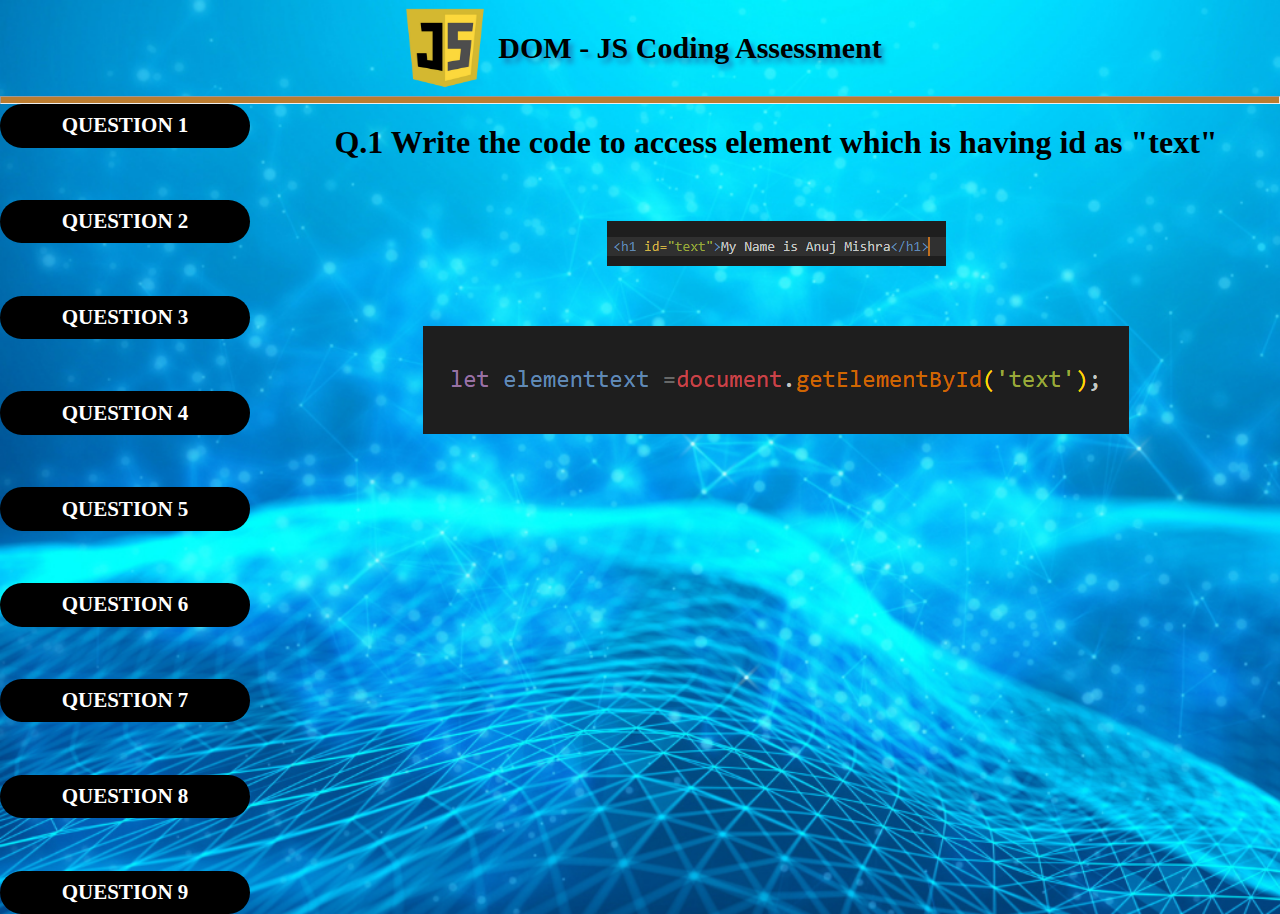
<file: index.html>
<!DOCTYPE html>
<html lang="en">
<head>
    <meta charset="UTF-8">
    <meta name="viewport" content="width=device-width, initial-scale=1.0">
    <title>Dom-Js-Coding Questions</title>
    <link rel="shortcut icon" href="./l-597442_1b1f_3.jpg" type="image/x-icon">
    <link rel="stylesheet" href="./style.css">
</head>
<body>
   <header>
     <h1  class="top"><img class="firstimg" src="./DOM-Js coading assignment.png">DOM - JS Coding Assessment</h1>
   </header>
   <hr>
   
   <section class="main-container">
        <div class="sidebar-container">
        <a href="./INDEX.HTML"><p class="q1" id="que1">QUESTION 1</p></a>
        <a href="./index2.html"><p class="q1" id="que2">QUESTION 2</p></a>
        <a href="./index3.html"><p class="q1" id="que3">QUESTION 3</p></a>
        <a href="./index4.html"><p class="q1" id="que4">QUESTION 4</p></a>
        <a href="./index5.html"><p class="q1" id="que5">QUESTION 5</p></a>
        <a href="./index6.html"><p class="q1" id="que6">QUESTION 6</p></a>
        <a href="./index7.html"><p class="q1" id="que7">QUESTION 7</p></a>
        <a href="./index8.html"><p class="q1" id="que8">QUESTION 8</p></a>
        <a href="./index9.html"><p class="q1" id="que9">QUESTION 9</p></a>
        </div>
        <div class="question-container">
        <div class="question1BOX">
          <h1>Q.1 Write the code to access element which is having id as "text"</h1>
          <img class="imgfirst"src="./image/Screenshot (6).png" alt="not found">
          <img class="imgsec"src="./image/Screenshot (7).png" alt="not loaded">
          
        </div>
        </div>
      
   </section>
             
</body>
</html>
</file>
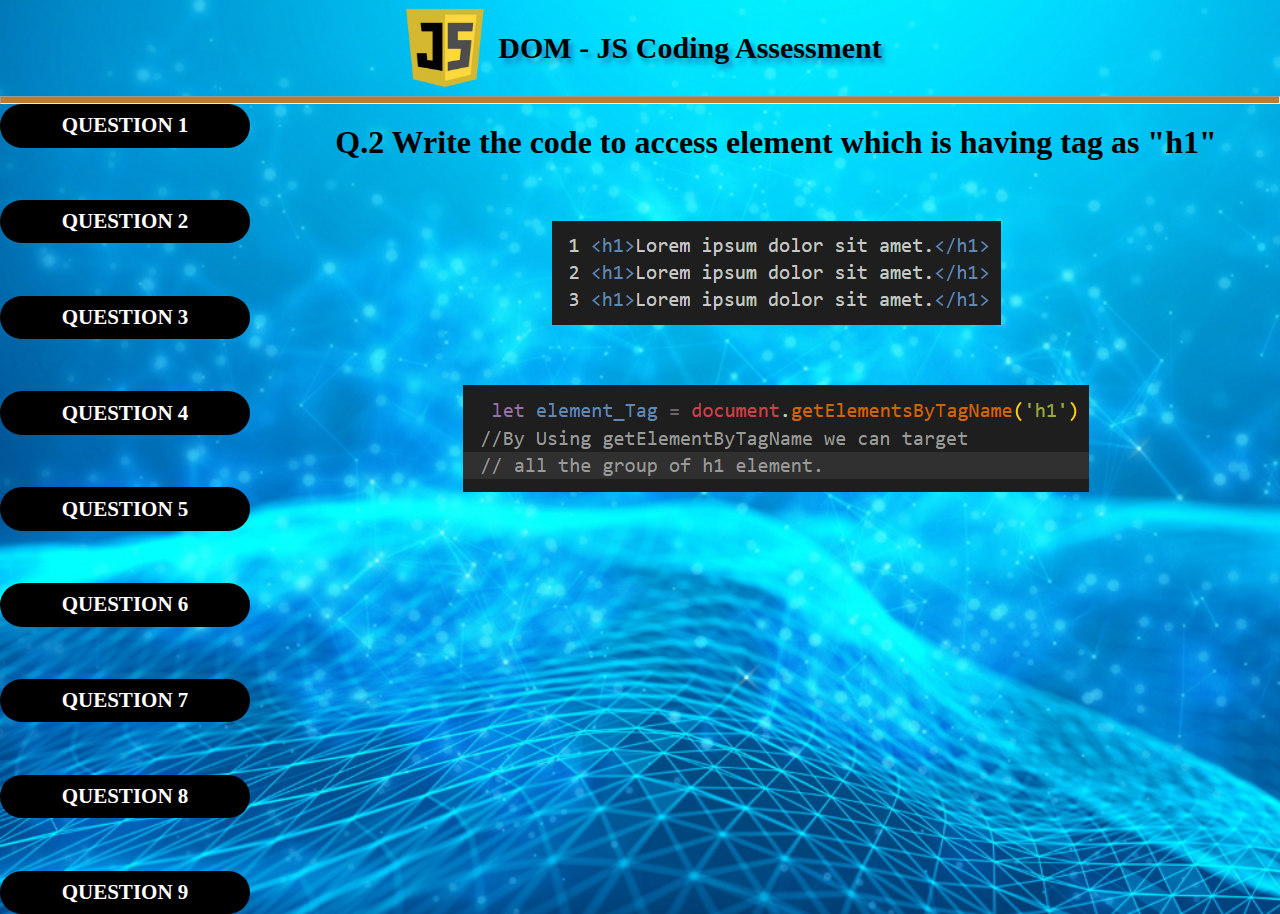
<file: index2.html>
<!DOCTYPE html>
<html lang="en">
<head>
    <meta charset="UTF-8">
    <meta name="viewport" content="width=device-width, initial-scale=1.0">
    <title>Dom-Js-Coding Questions</title>
    <link rel="shortcut icon" href="./l-597442_1b1f_3.jpg" type="image/x-icon">
    <link rel="stylesheet" href="./style.css">
</head>
<body>
   <header>
     <h1  class="top"><img class="firstimg" src="./DOM-Js coading assignment.png">DOM - JS Coding Assessment</h1>
   </header>
   <hr>
   <section class="main-container">
        <div class="sidebar-container">
        <a href="./INDEX.HTML"><p class="q1" id="que1">QUESTION 1</p></a>
        <a href="./index2.html"><p class="q1" id="que2">QUESTION 2</p></a>
        <a href="./index3.html"><p class="q1" id="que3">QUESTION 3</p></a>
        <a href="./index4.html"><p class="q1" id="que4">QUESTION 4</p></a>
        <a href="./index5.html"><p class="q1" id="que5">QUESTION 5</p></a>
        <a href="./index6.html"><p class="q1" id="que6">QUESTION 6</p></a>
        <a href="./index7.html"><p class="q1" id="que7">QUESTION 7</p></a>
        <a href="./index8.html"><p class="q1" id="que8">QUESTION 8</p></a>
        <a href="./index9.html"><p class="q1" id="que9">QUESTION 9</p></a>
        </div>
        <div class="question-container">
        <div class="question1BOX">
          <h1>Q.2 Write the code to access element which is having tag as "h1"</h1>
          <img src="./image/Screenshot (8).png" alt="not loaded">
          <img src="./image/img10.png" alt="">
        </div>
        </div>
      
   </section>
             
</body>
</html>
</file>
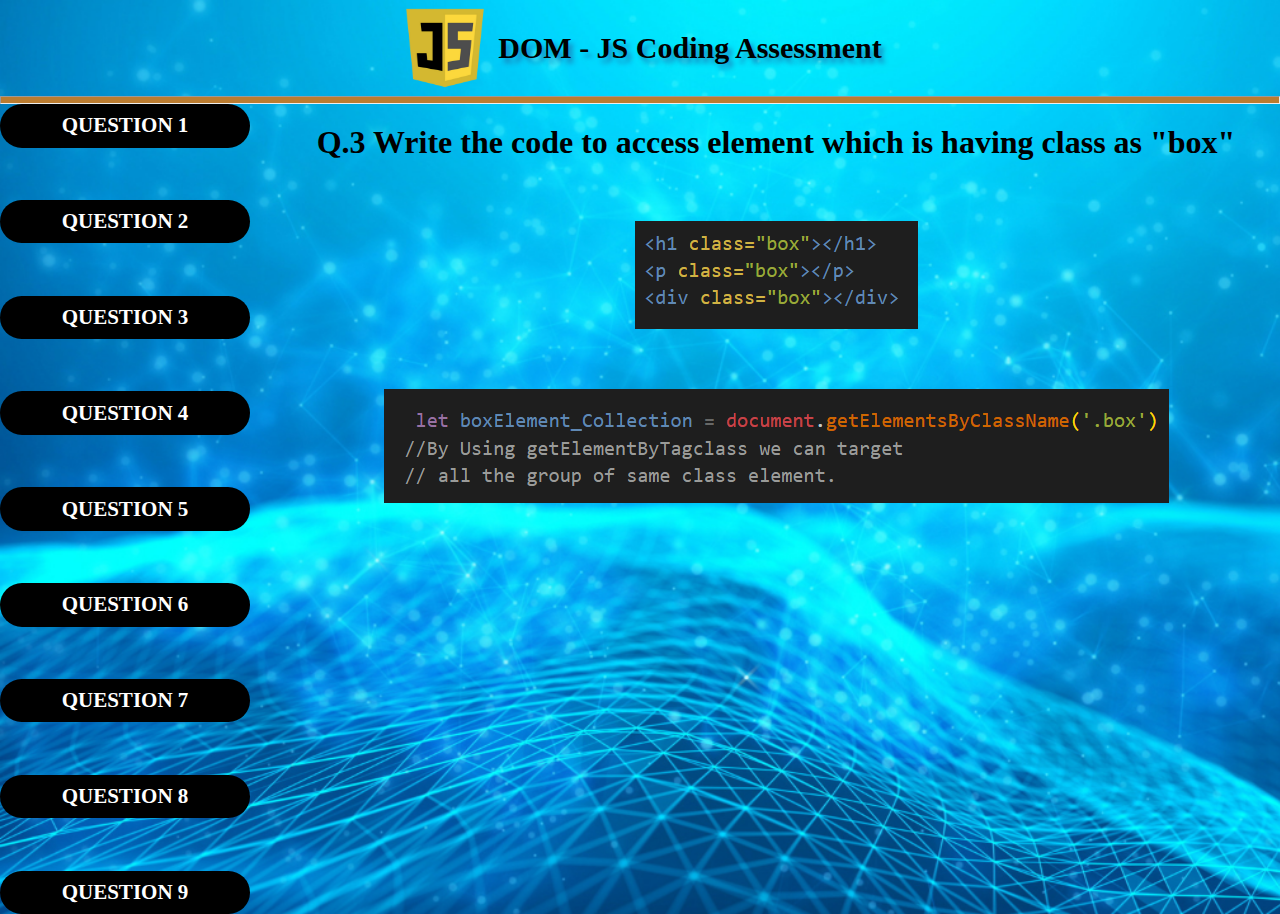
<file: index3.html>
<!DOCTYPE html>
<html lang="en">
<head>
    <meta charset="UTF-8">
    <meta name="viewport" content="width=device-width, initial-scale=1.0">
    <title>Dom-Js-Coding Questions</title>
    <link rel="shortcut icon" href="./l-597442_1b1f_3.jpg" type="image/x-icon">
    <link rel="stylesheet" href="./style.css">
</head>
<body>
   <header>
     <h1  class="top"><img class="firstimg" src="./DOM-Js coading assignment.png">DOM - JS Coding Assessment</h1>
   </header>
   <hr>
   <section class="main-container">
        <div class="sidebar-container">
        <a href="./INDEX.HTML"><p class="q1" id="que1">QUESTION 1</p></a>
        <a href="./index2.html"><p class="q1" id="que2">QUESTION 2</p></a>
        <a href="./index3.html"><p class="q1" id="que3">QUESTION 3</p></a>
        <a href="./index4.html"><p class="q1" id="que4">QUESTION 4</p></a>
        <a href="./index5.html"><p class="q1" id="que5">QUESTION 5</p></a>
        <a href="./index6.html"><p class="q1" id="que6">QUESTION 6</p></a>
        <a href="./index7.html"><p class="q1" id="que7">QUESTION 7</p></a>
        <a href="./index8.html"><p class="q1" id="que8">QUESTION 8</p></a>
        <a href="./index9.html"><p class="q1" id="que9">QUESTION 9</p></a>
        </div>
        <div class="question-container">
        <div class="question1BOX">
          <h1>Q.3 Write the code to access element which is having class as "box"</h1>
          <img src="./image/img11.png" alt="">
          <img src="./image/img12.png" alt="">
        </div>
        </div>
      
   </section>
             
</body>
</html>
</file>
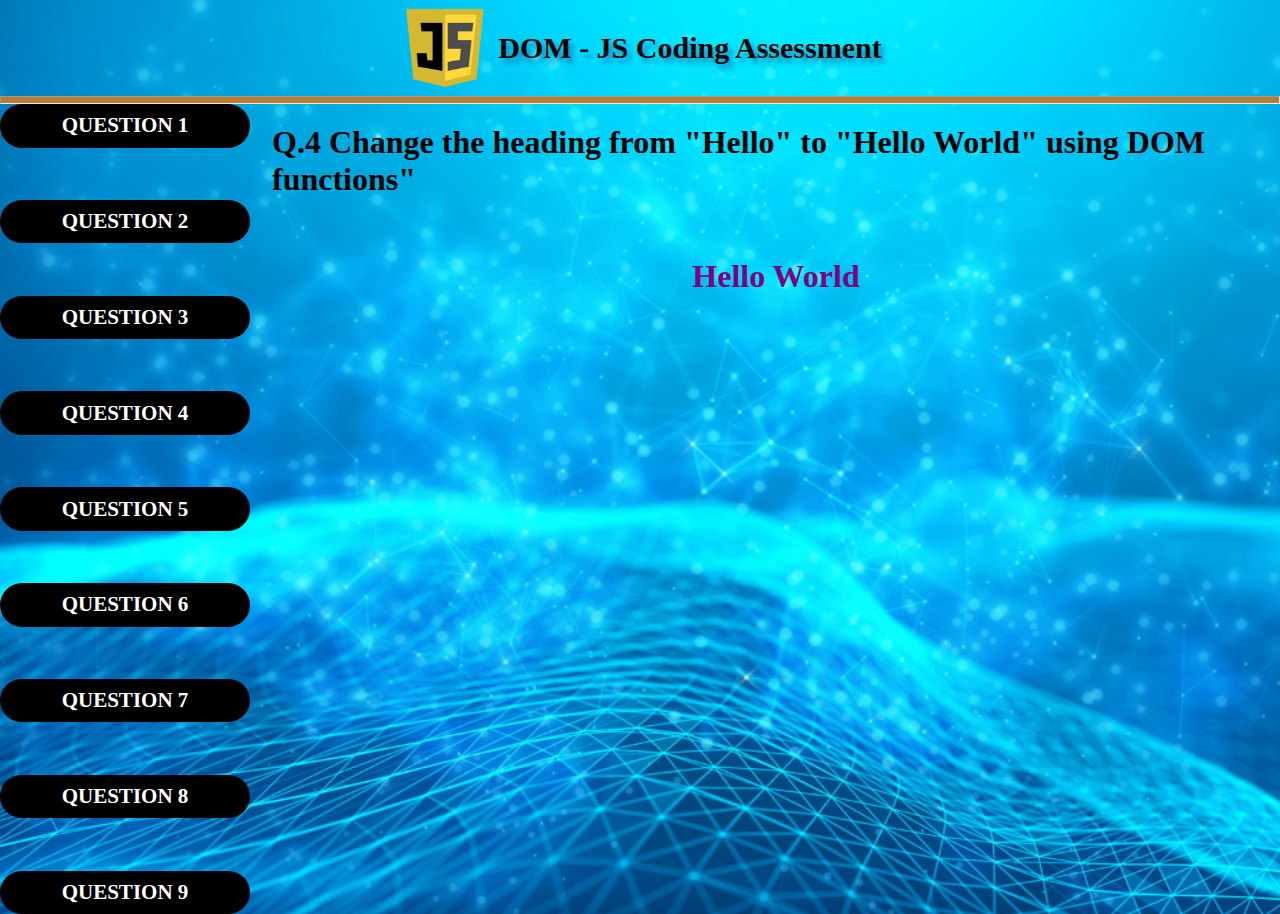
<file: index4.html>
<!DOCTYPE html>
<html lang="en">
<head>
    <meta charset="UTF-8">
    <meta name="viewport" content="width=device-width, initial-scale=1.0">
    <title>Dom-Js-Coding Questions</title>
    <link rel="shortcut icon" href="./l-597442_1b1f_3.jpg" type="image/x-icon">
    <link rel="stylesheet" href="./style.css">
</head>
<body>
   <header>
     <h1  class="top"><img class="firstimg" src="./DOM-Js coading assignment.png">DOM - JS Coding Assessment</h1>
   </header>
   <hr>
   <section class="main-container">
        <div class="sidebar-container">
        <a href="./INDEX.HTML"><p class="q1" id="que1">QUESTION 1</p></a>
        <a href="./index2.html"><p class="q1" id="que2">QUESTION 2</p></a>
        <a href="./index3.html"><p class="q1" id="que3">QUESTION 3</p></a>
        <a href="./index4.html"><p class="q1" id="que4">QUESTION 4</p></a>
        <a href="./index5.html"><p class="q1" id="que5">QUESTION 5</p></a>
        <a href="./index6.html"><p class="q1" id="que6">QUESTION 6</p></a>
        <a href="./index7.html"><p class="q1" id="que7">QUESTION 7</p></a>
        <a href="./index8.html"><p class="q1" id="que8">QUESTION 8</p></a>
        <a href="./index9.html"><p class="q1" id="que9">QUESTION 9</p></a>
        </div>
        <div class="question-container">
        <div class="question1BOX">
          <h1> Q.4 Change the heading from "Hello" to "Hello World" using DOM
            functions"</h1>
            <h1 class="changetext">Hello</h1>
            <!-- <input type="button" value="click here" onclick="replace()"> -->
            
        </div>
        </div>
      
   </section>
      <script>
          (function (){
              let newtext=document.querySelector(".changetext")
             console.log(newtext)
             newtext.innerText="Hello World"
            newtext.style.color="purple"
           })()
      </script>        
</body>
</html>
</file>
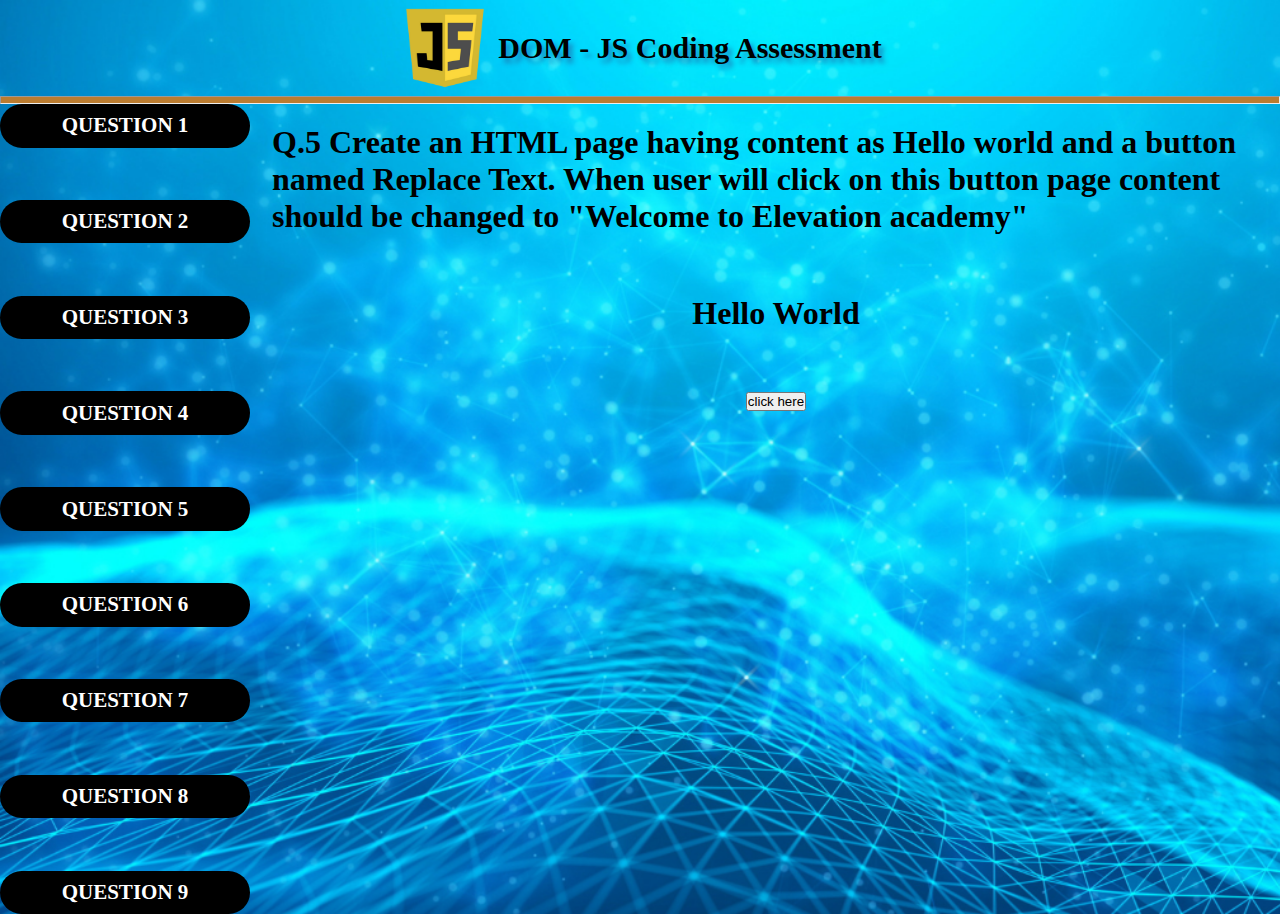
<file: index5.html>
<!DOCTYPE html>
<html lang="en">
<head>
    <meta charset="UTF-8">
    <meta name="viewport" content="width=device-width, initial-scale=1.0">
    <title>Dom-Js-Coding Questions</title>
    <link rel="shortcut icon" href="./l-597442_1b1f_3.jpg" type="image/x-icon">
    <link rel="stylesheet" href="./style.css">
</head>
<body>
   <header>
     <h1  class="top"><img class="firstimg" src="./DOM-Js coading assignment.png">DOM - JS Coding Assessment</h1>
   </header>
   <hr>
   <section class="main-container">
        <div class="sidebar-container">
        <a href="./INDEX.HTML"><p class="q1" id="que1">QUESTION 1</p></a>
        <a href="./index2.html"><p class="q1" id="que2">QUESTION 2</p></a>
        <a href="./index3.html"><p class="q1" id="que3">QUESTION 3</p></a>
        <a href="./index4.html"><p class="q1" id="que4">QUESTION 4</p></a>
        <a href="./index5.html"><p class="q1" id="que5">QUESTION 5</p></a>
        <a href="./index6.html"><p class="q1" id="que6">QUESTION 6</p></a>
        <a href="./index7.html"><p class="q1" id="que7">QUESTION 7</p></a>
        <a href="./index8.html"><p class="q1" id="que8">QUESTION 8</p></a>
        <a href="./index9.html"><p class="q1" id="que9">QUESTION 9</p></a>
        </div>
        <div class="question-container">
        <div class="question1BOX">
          <h1> Q.5 Create an HTML page having content as Hello world and a button
            named Replace Text. When user will click on this button page content
            should be changed to "Welcome to Elevation academy"</h1>
            <h1 id="change-text1">Hello World</h1>
            <input type="button" value="click here" onclick="replace()">
        </div>
        </div>
      
   </section>
             <script src="./javascript.js"></script>
</body>
</html>
</file>
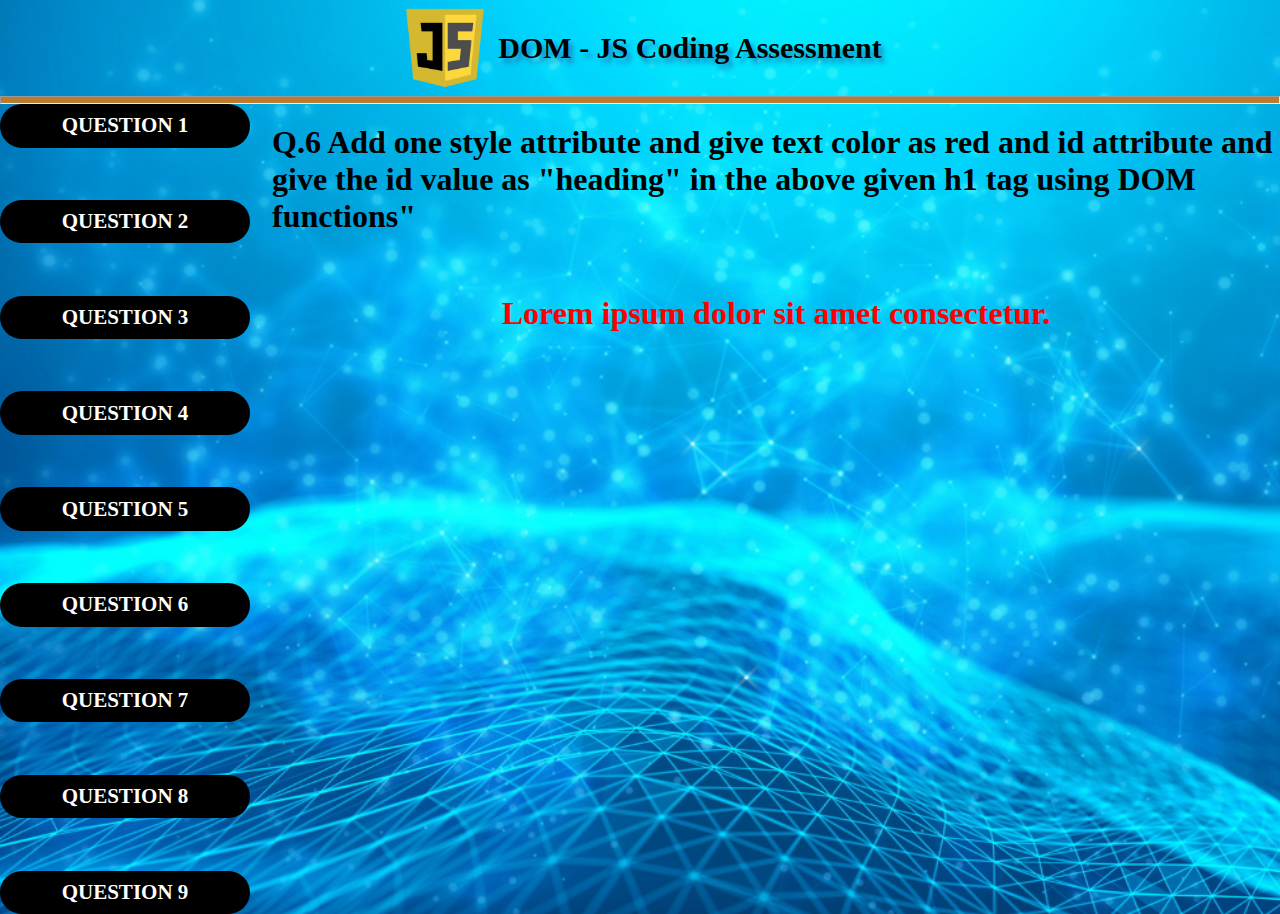
<file: index6.html>
<!DOCTYPE html>
<html lang="en">
<head>
    <meta charset="UTF-8">
    <meta name="viewport" content="width=device-width, initial-scale=1.0">
    <title>Dom-Js-Coding Questions</title>
    <link rel="shortcut icon" href="./l-597442_1b1f_3.jpg" type="image/x-icon">
    <link rel="stylesheet" href="./style.css">
</head>
<body>
   <header>
     <h1  class="top"><img class="firstimg" src="./DOM-Js coading assignment.png">DOM - JS Coding Assessment</h1>
   </header>
   <hr>
   <section class="main-container">
        <div class="sidebar-container">
        <a href="./INDEX.HTML"><p class="q1" id="que1">QUESTION 1</p></a>
        <a href="./index2.html"><p class="q1" id="que2">QUESTION 2</p></a>
        <a href="./index3.html"><p class="q1" id="que3">QUESTION 3</p></a>
        <a href="./index4.html"><p class="q1" id="que4">QUESTION 4</p></a>
        <a href="./index5.html"><p class="q1" id="que5">QUESTION 5</p></a>
        <a href="./index6.html"><p class="q1" id="que6">QUESTION 6</p></a>
        <a href="./index7.html"><p class="q1" id="que7">QUESTION 7</p></a>
        <a href="./index8.html"><p class="q1" id="que8">QUESTION 8</p></a>
        <a href="./index9.html"><p class="q1" id="que9">QUESTION 9</p></a>
        </div>
        <div class="question-container">
        <div class="question1BOX">
          <h1>Q.6 Add one style attribute and give text color as red and id
            attribute and give the id value as "heading" in the above given h1
            tag using DOM functions"</h1>
            <h1 class="h1text">Lorem ipsum dolor sit amet consectetur.</h1>
        </div>
        </div>
      
   </section>
             <script src="./javascript.js"></script>
</body>
</html>
</file>
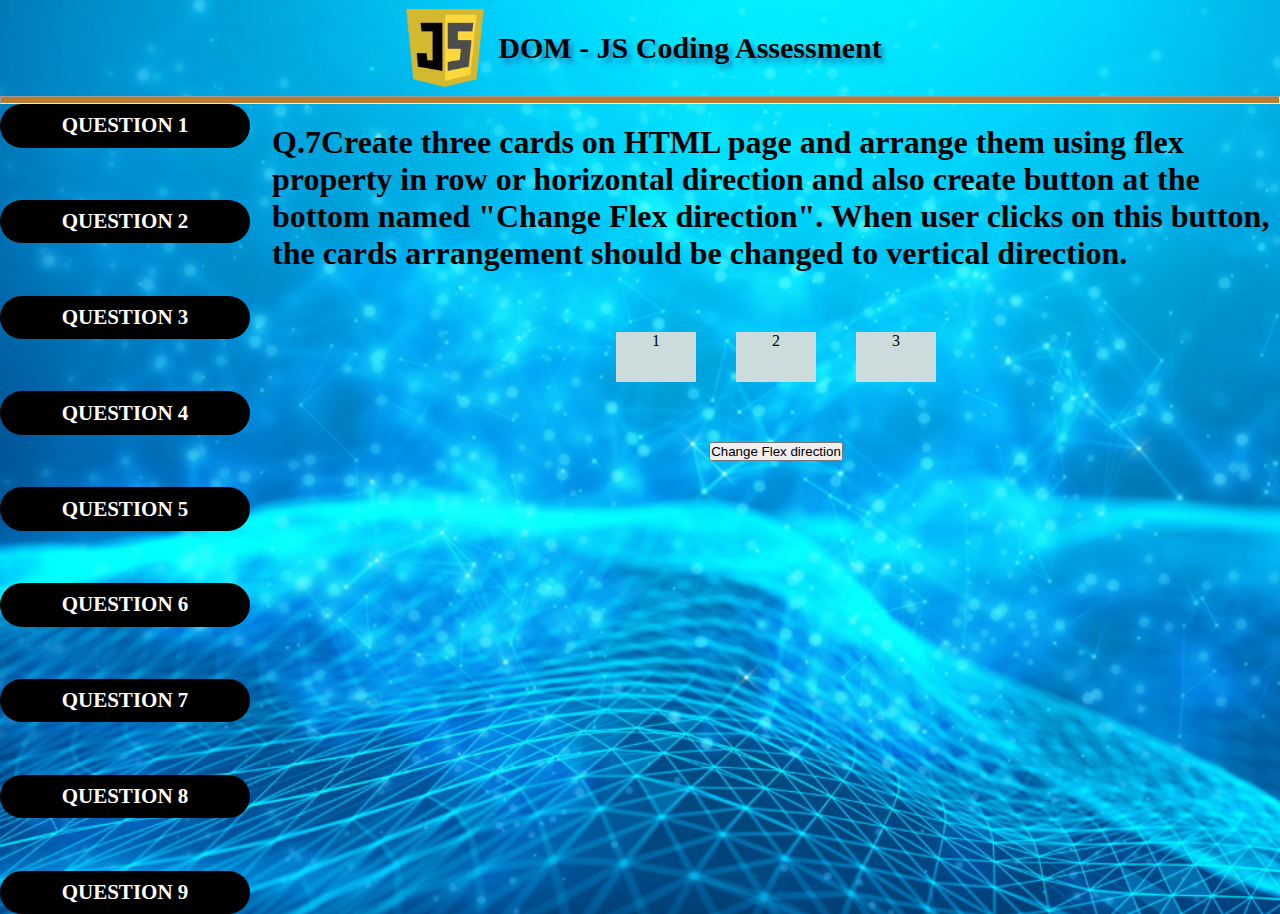
<file: index7.html>
<!DOCTYPE html>
<html lang="en">
<head>
    <meta charset="UTF-8">
    <meta name="viewport" content="width=device-width, initial-scale=1.0">
    <title>Dom-Js-Coding Questions</title>
    <link rel="shortcut icon" href="./l-597442_1b1f_3.jpg" type="image/x-icon">
    <link rel="stylesheet" href="./style.css">
</head>
<body>
   <header>
     <h1  class="top"><img class="firstimg" src="./DOM-Js coading assignment.png">DOM - JS Coding Assessment</h1>
   </header>
   <hr>
   <section class="main-container">
        <div class="sidebar-container">
        <a href="./INDEX.HTML"><p class="q1" id="que1">QUESTION 1</p></a>
        <a href="./index2.html"><p class="q1" id="que2">QUESTION 2</p></a>
        <a href="./index3.html"><p class="q1" id="que3">QUESTION 3</p></a>
        <a href="./index4.html"><p class="q1" id="que4">QUESTION 4</p></a>
        <a href="./index5.html"><p class="q1" id="que5">QUESTION 5</p></a>
        <a href="./index6.html"><p class="q1" id="que6">QUESTION 6</p></a>
        <a href="./index7.html"><p class="q1" id="que7">QUESTION 7</p></a>
        <a href="./index8.html"><p class="q1" id="que8">QUESTION 8</p></a>
        <a href="./index9.html"><p class="q1" id="que9">QUESTION 9</p></a>
        </div>
        <div class="question-container">
        <div class="question1BOX">
          <h1> Q.7Create three cards on HTML page and arrange them using flex
            property in row or horizontal direction and also create button at
            the bottom named "Change Flex direction". When user clicks on this
            button, the cards arrangement should be changed to vertical
            direction.</h1>
            <div class="parent">
              <div>1</div>
              <div>2</div>
              <div>3</div>

            </div>
           <button onclick="changedirection()">Change Flex direction</button>
        </div>
        </div>
      
   </section>
         <script src="./javascript.js"></script>    
</body>
</html>
</file>
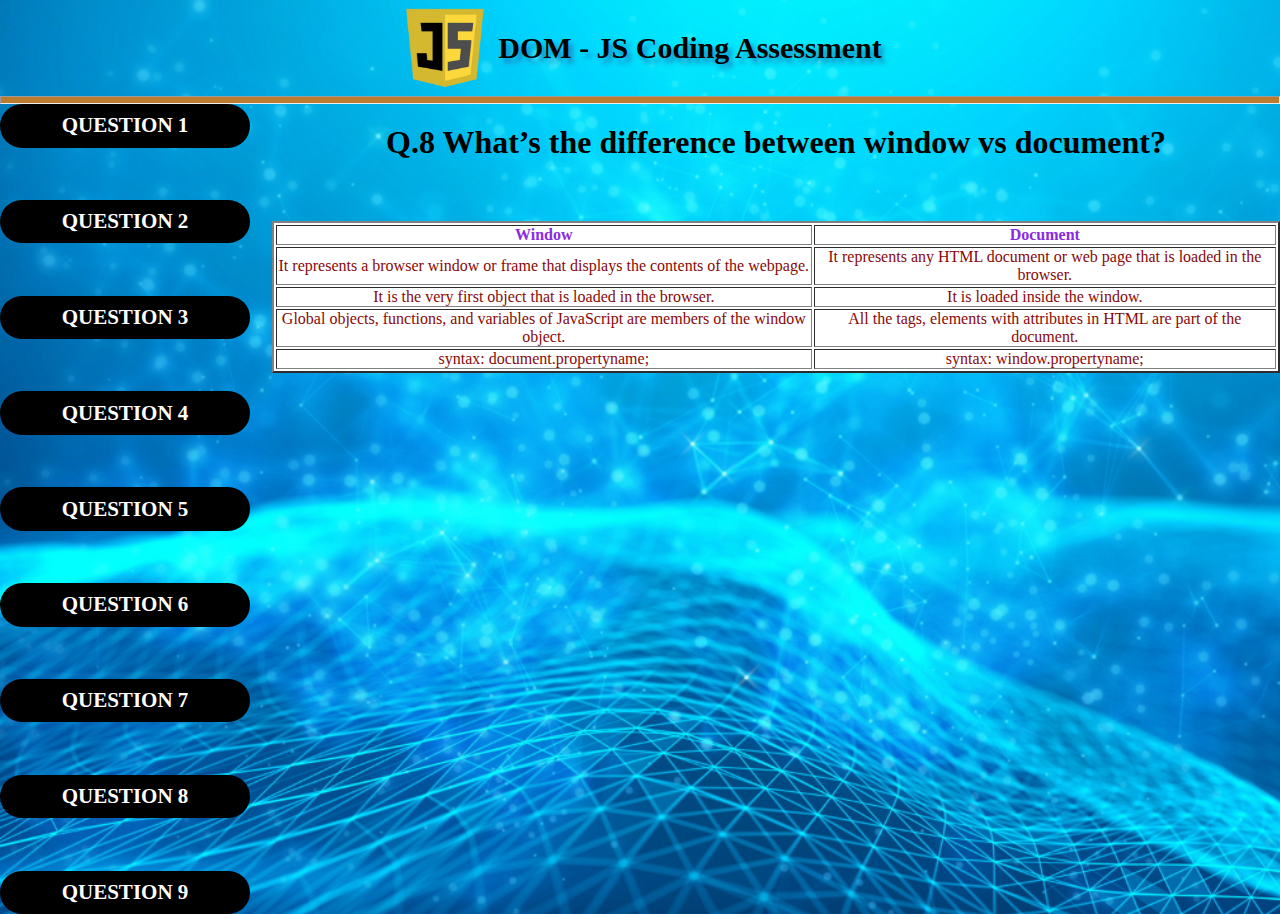
<file: index8.html>
<!DOCTYPE html>
<html lang="en">
<head>
    <meta charset="UTF-8">
    <meta name="viewport" content="width=device-width, initial-scale=1.0">
    <title>Dom-Js-Coding Questions</title>
    <link rel="shortcut icon" href="./l-597442_1b1f_3.jpg" type="image/x-icon">
    <link rel="stylesheet" href="./style.css">
</head>
<body>
   <header>
     <h1  class="top"><img class="firstimg" src="./DOM-Js coading assignment.png">DOM - JS Coding Assessment</h1>
   </header>
   <hr>
   
   <section class="main-container">
        <div class="sidebar-container">
        <a href="./INDEX.HTML"><p class="q1" id="que1">QUESTION 1</p></a>
        <a href="./index2.html"><p class="q1" id="que2">QUESTION 2</p></a>
        <a href="./index3.html"><p class="q1" id="que3">QUESTION 3</p></a>
        <a href="./index4.html"><p class="q1" id="que4">QUESTION 4</p></a>
        <a href="./index5.html"><p class="q1" id="que5">QUESTION 5</p></a>
        <a href="./index6.html"><p class="q1" id="que6">QUESTION 6</p></a>
        <a href="./index7.html"><p class="q1" id="que7">QUESTION 7</p></a>
        <a href="./index8.html"><p class="q1" id="que8">QUESTION 8</p></a>
        <a href="./index9.html"><p class="q1" id="que9">QUESTION 9</p></a>
        </div>
        <div class="question-container">
        <div class="question1BOX">
          <h1> Q.8 What’s the difference between window vs document?</h1>
          <table  style="background-color:white"border="2">
            <tr>
              <th style="color: blueviolet">Window</th>
              <th style="color: blueviolet">Document</th>
            </tr>
            <tr>
              <td>It represents a browser window or frame that displays the contents of the webpage.</td>
              <td>It represents any HTML document or web page that is loaded in the browser.</td>
            </tr>
            <tr>
              <td>It is the very first object that is loaded in the browser.</td>
              <td>It is loaded inside the window.</td>
            </tr>
            <tr>
              <td>Global objects, functions, and variables of JavaScript are members of the window object.</td>
              <td>All the tags, elements with attributes in HTML are part of the document.</td>
            </tr>
            <tr>
              <td>syntax: document.propertyname;</td>
              <td>syntax: window.propertyname;</td>
            </tr>
          </table>
        </div>
        </div>
      
   </section>
            <script src="./javascript.js"></script> 
</body>
</html>
</file>
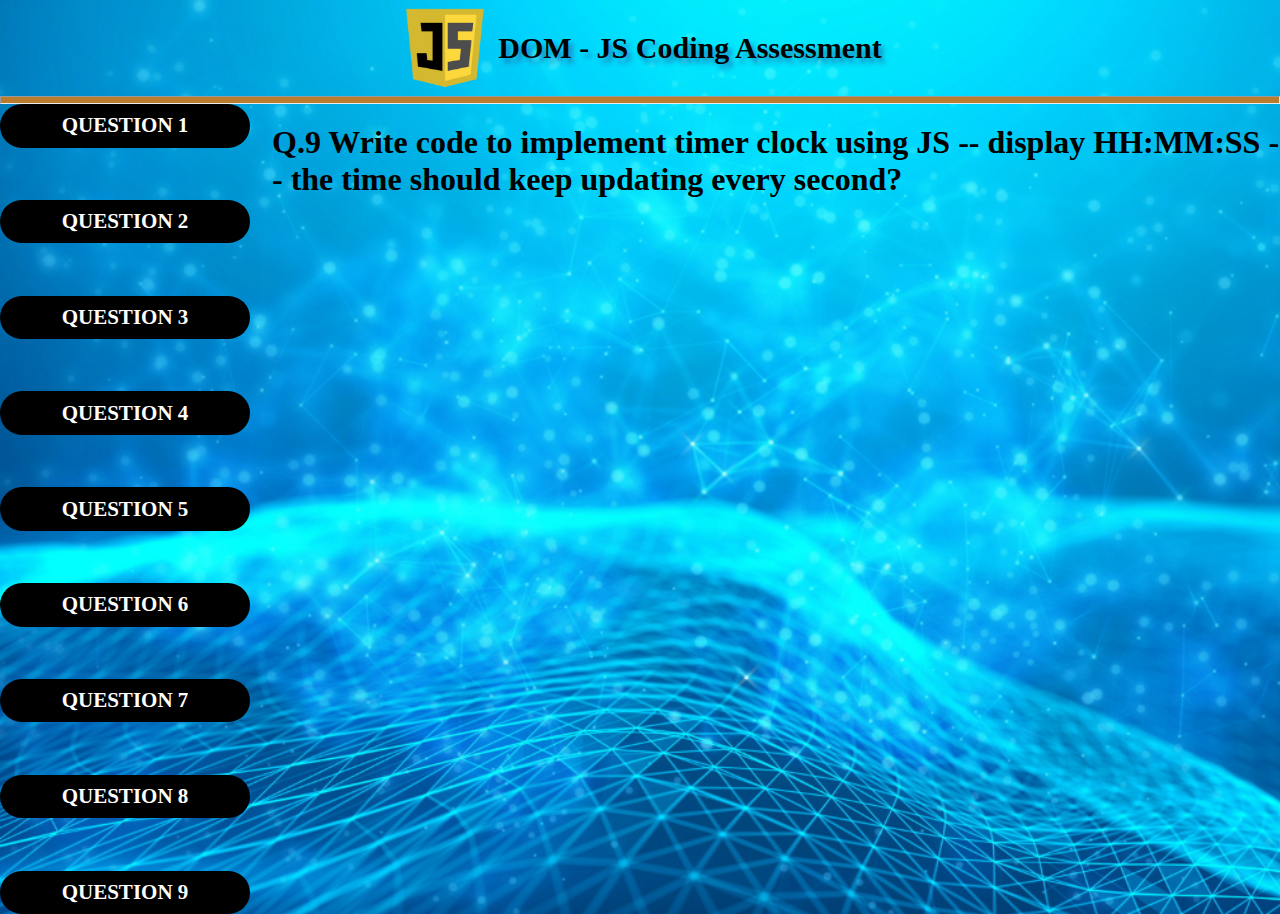
<file: index9.html>
<!DOCTYPE html>
<html lang="en">
<head>
    <meta charset="UTF-8">
    <meta name="viewport" content="width=device-width, initial-scale=1.0">
    <title>Dom-Js-Coding Questions</title>
    <link rel="shortcut icon" href="./l-597442_1b1f_3.jpg" type="image/x-icon">
    <link rel="stylesheet" href="./style.css">
</head>
<body>
   <header>
     <h1  class="top"><img class="firstimg" src="./DOM-Js coading assignment.png">DOM - JS Coding Assessment</h1>
   </header>
     <hr>

   
   <section class="main-container">
        <div class="sidebar-container">
        <a href="./INDEX.HTML"><p class="q1" id="que1">QUESTION 1</p></a>
        <a href="./index2.html"><p class="q1" id="que2">QUESTION 2</p></a>
        <a href="./index3.html"><p class="q1" id="que3">QUESTION 3</p></a>
        <a href="./index4.html"><p class="q1" id="que4">QUESTION 4</p></a>
        <a href="./index5.html"><p class="q1" id="que5">QUESTION 5</p></a>
        <a href="./index6.html"><p class="q1" id="que6">QUESTION 6</p></a>
        <a href="./index7.html"><p class="q1" id="que7">QUESTION 7</p></a>
        <a href="./index8.html"><p class="q1" id="que8">QUESTION 8</p></a>
        <a href="./index9.html"><p class="q1" id="que9">QUESTION 9</p></a>
        </div>
        <div class="question-container">
        <div class="question1BOX">
          <h1> Q.9 Write code to implement timer clock using JS -- display HH:MM:SS
            -- the time should keep updating every second?</h1>
            <p id="timer"></p>
        </div>
        
       
        </div>
      
   </section>
             <script>
              function updateTimer() {
                var now = new Date();
                var hours = now.getHours().toString().padStart(2, '0');
                var minutes = now.getMinutes().toString().padStart(2, '0');
                var seconds = now.getSeconds().toString().padStart(2, '0');
                var AMPM= "AM";
                
                
                if(hours>12){
                  hours-=12;
                  AMPM="PM";
                }
                
                var timeString = hours + ':' + minutes + ':' + seconds + " "+ AMPM; 
                
                document.getElementById('timer').textContent = timeString;

            }
             setInterval(updateTimer,1000)
             </script>
</body>
</html>
</file>
<file: style.css>
*{
    padding: 0px;
    margin: 0px;
    box-sizing: border-box;
}
body{
   background-image: url(./Untitled\ design.png);
   background-size: cover;
   background-repeat: no-repeat; 
}
.top{
    display:flex;
    justify-content: center;
    align-items: center;
    font-family:serif;
    font-size: 30px;
    gap: 10px;
    margin-top: 8px;
    margin-bottom: 8px;
    text-shadow: 4px 5px 5px  rgb(23, 140, 194);
    /* border: 5px solid red; */
}
.firstimg{
    height: 80px;
    width: 90px;
}
hr{
    height: 8px;
    background-color: rgb(187, 124, 48);
}
.main-container{
    /* border:2px solid red; */
    width:100%;
    height: 90vh;
    position: relative;
}
.q1{
    display: flex;
    align-items: center;
    justify-content: center;
    width: 250px;
    height: 43.5px;
    font-size: 21px;
    color: white;
    background-color:black;
    font-weight: bold;
    border-radius: 25px;
}
.q1:hover{
    background-color: brown;
}
.question-container{
    /* border:2px solid blue; */
    width:100%;
    height: 100%;
    padding-left:17em ;

}
.sidebar-container{
    display: flex;
    justify-content: space-between;
    flex-direction: column;
    /* border: 2px solid orange; */
    position: absolute;
    left: 0px;
    height: 100%;
    
}
a{
    text-decoration: none;
}
.question1BOX{
    display: flex;
    flex-direction: column;
    justify-content: flex-start;
    align-items: center;
    gap:60px;
    padding-top: 20px;
    height: 100%;
    width: 100%;
    
}
.parent{
    display: flex;
    align-items: center;
    justify-content: center;
    gap: 40px;
    
}
.parent div{
    text-align: center;
       height: 50px;
       width: 80px;
       background-color: rgb(204, 219, 219);
       
}
#timer{
    font-size: 80px;
    color: white;
    /* background-color: aqua; */
}
li{
 color: red;
}
td{
    text-align: center;
    color: rgb(136, 8, 8);
}
</file>
